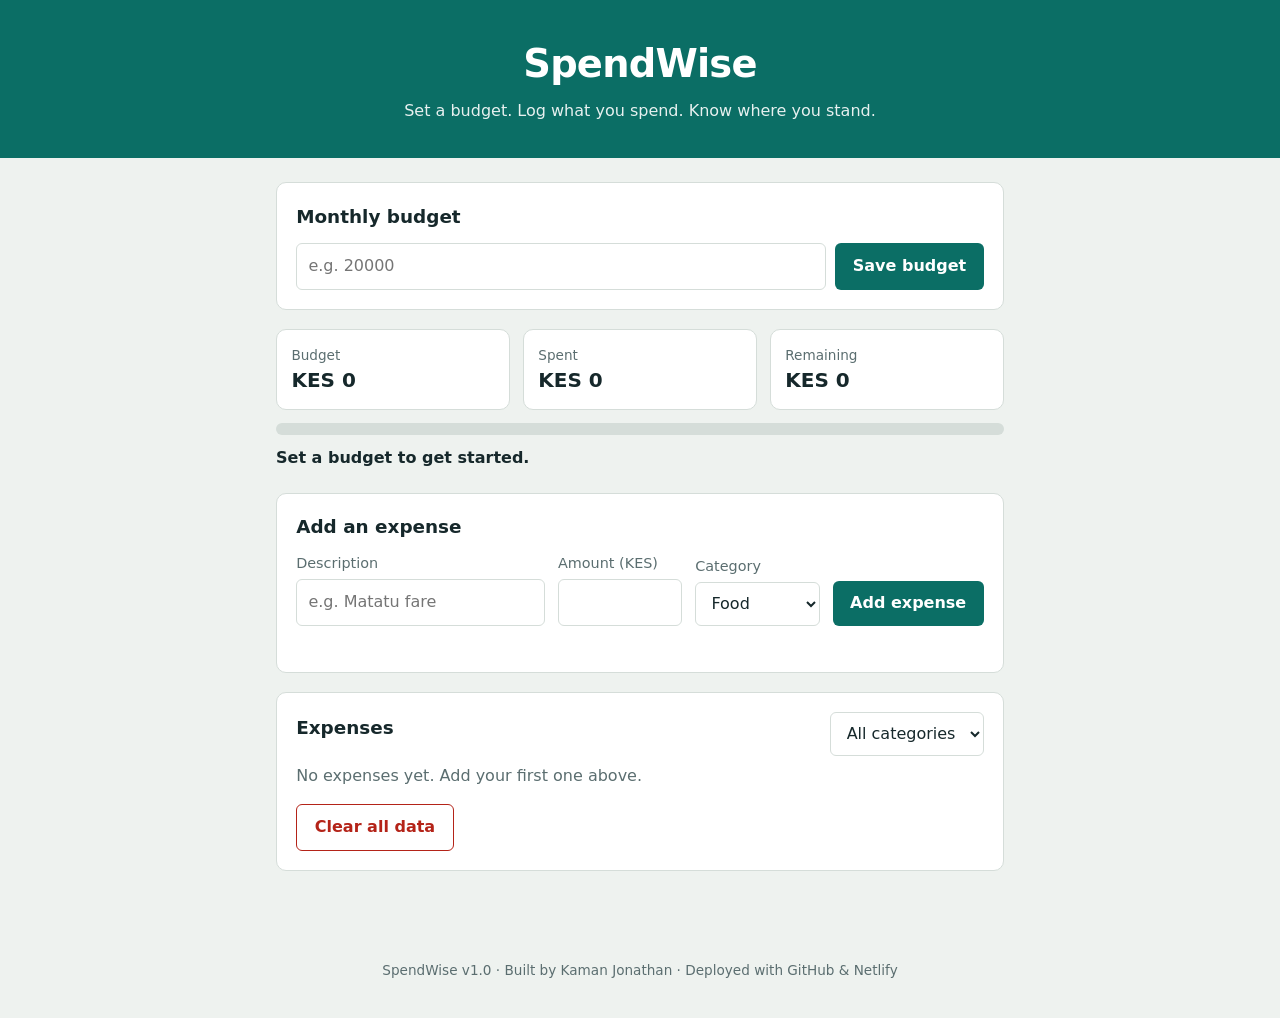
<file: index.html>
<!DOCTYPE html>
<html lang="en">
<head>
  <meta charset="UTF-8">
  <meta name="viewport" content="width=device-width, initial-scale=1">
  <meta name="description" content="SpendWise is a simple budgeting app to set a monthly budget and track your expenses.">
  <title>SpendWise | Track Your Spending</title>
  <link rel="stylesheet" href="style.css">
</head>
<body>
  <header class="site-header">
    <h1>SpendWise</h1>
    <p>Set a budget. Log what you spend. Know where you stand.</p>
  </header>

  <main>
    <section class="panel" aria-labelledby="budget-title">
      <h2 id="budget-title">Monthly budget</h2>
      <form id="budget-form" class="row">
        <label for="budget-input" class="sr-only">Monthly budget in KES</label>
        <input type="number" id="budget-input" min="1" step="any" placeholder="e.g. 20000" required>
        <button type="submit">Save budget</button>
      </form>
    </section>

    <section class="summary" aria-live="polite">
      <div class="stat"><span class="stat-label">Budget</span><strong id="total-budget">KES 0</strong></div>
      <div class="stat"><span class="stat-label">Spent</span><strong id="total-spent">KES 0</strong></div>
      <div class="stat"><span class="stat-label">Remaining</span><strong id="remaining">KES 0</strong></div>
    </section>

    <div class="meter" aria-hidden="true"><div id="meter-fill"></div></div>
    <p id="feedback" class="feedback">Set a budget to get started.</p>

    <section class="panel" aria-labelledby="expense-title">
      <h2 id="expense-title">Add an expense</h2>
      <form id="expense-form" class="grid">
        <div>
          <label for="expense-name">Description</label>
          <input type="text" id="expense-name" placeholder="e.g. Matatu fare" required>
        </div>
        <div>
          <label for="expense-amount">Amount (KES)</label>
          <input type="number" id="expense-amount" min="1" step="any" required>
        </div>
        <div>
          <label for="expense-category">Category</label>
          <select id="expense-category">
            <option>Food</option>
            <option>Transport</option>
            <option>Rent</option>
            <option>Airtime &amp; Data</option>
            <option>Other</option>
          </select>
        </div>
        <button type="submit">Add expense</button>
      </form>
      <p id="form-error" class="error" role="alert"></p>
    </section>

    <section class="panel" aria-labelledby="list-title">
      <div class="list-head">
        <h2 id="list-title">Expenses</h2>
        <div>
          <label for="filter" class="sr-only">Filter by category</label>
          <select id="filter"><option value="All">All categories</option></select>
        </div>
      </div>
      <ul id="expense-list" class="expense-list"></ul>
      <p id="empty-state" class="empty">No expenses yet. Add your first one above.</p>
      <button type="button" id="clear-all" class="secondary">Clear all data</button>
    </section>
  </main>

  <footer class="site-footer">
    <p>SpendWise v1.0 &middot; Built by Kaman Jonathan &middot; Deployed with GitHub &amp; Netlify</p>
  </footer>

  <script src="script.js"></script>
</body>
</html>
</file>
<file: style.css>
:root{
  --bg:#EEF2EF; --surface:#FFFFFF; --ink:#16282B; --muted:#5B6E70;
  --brand:#0B6E65; --brand-dark:#084F49; --ok:#1E8E4E; --warn:#B7791F; --bad:#B42318;
  --line:#D5DDD9;
}
*{box-sizing:border-box}
body{margin:0;font-family:"Segoe UI",system-ui,-apple-system,Roboto,sans-serif;background:var(--bg);color:var(--ink);line-height:1.5}
.site-header{background:var(--brand);color:#fff;padding:2.2rem 1.25rem;text-align:center}
.site-header h1{margin:0;font-size:2.4rem;letter-spacing:-.02em}
.site-header p{margin:.4rem 0 0;opacity:.9}
main{max-width:760px;margin:0 auto;padding:1.5rem 1rem 2rem}
.panel{background:var(--surface);border:1px solid var(--line);border-radius:10px;padding:1.2rem;margin-bottom:1.2rem}
h2{margin:0 0 .8rem;font-size:1.15rem}
label{display:block;font-size:.9rem;margin-bottom:.25rem;color:var(--muted)}
input,select{width:100%;padding:.65rem .7rem;border:1px solid var(--line);border-radius:6px;font:inherit;background:#fff;color:var(--ink)}
input:focus,select:focus,button:focus-visible{outline:3px solid #7CC4BC;outline-offset:1px}
button{padding:.65rem 1.1rem;border:0;border-radius:6px;background:var(--brand);color:#fff;font:inherit;font-weight:600;cursor:pointer}
button:hover{background:var(--brand-dark)}
button.secondary{background:transparent;color:var(--bad);border:1px solid var(--bad);margin-top:1rem}
button.secondary:hover{background:#FDECEA}
.row{display:flex;gap:.6rem}
.row input{flex:1}
.grid{display:grid;grid-template-columns:2fr 1fr 1fr auto;gap:.8rem;align-items:end}
.summary{display:grid;grid-template-columns:repeat(3,1fr);gap:.8rem;margin-bottom:.8rem}
.stat{background:var(--surface);border:1px solid var(--line);border-radius:10px;padding:.9rem}
.stat-label{display:block;color:var(--muted);font-size:.85rem}
.stat strong{font-size:1.25rem}
.meter{height:12px;background:var(--line);border-radius:99px;overflow:hidden}
#meter-fill{height:100%;width:0;background:var(--ok);transition:width .3s,background .3s}
.feedback{margin:.7rem 0 1.4rem;font-weight:600}
.feedback.ok{color:var(--ok)} .feedback.warn{color:var(--warn)} .feedback.bad{color:var(--bad)}
.error{color:var(--bad);min-height:1.2em;margin:.6rem 0 0;font-size:.9rem}
.list-head{display:flex;justify-content:space-between;align-items:center;gap:1rem}
.list-head select{width:auto}
.expense-list{list-style:none;margin:0;padding:0}
.expense-list li{display:flex;justify-content:space-between;align-items:center;gap:1rem;padding:.7rem 0;border-bottom:1px solid var(--line)}
.expense-list .name{font-weight:600}
.expense-list .cat{color:var(--muted);font-size:.85rem}
.expense-list .amt{font-weight:600;white-space:nowrap}
.delete{background:transparent;color:var(--bad);padding:.3rem .6rem;border:1px solid var(--line)}
.delete:hover{background:#FDECEA}
.empty{color:var(--muted);margin:.5rem 0 0}
.site-footer{text-align:center;color:var(--muted);font-size:.85rem;padding:1.5rem 1rem}
.sr-only{position:absolute;width:1px;height:1px;overflow:hidden;clip:rect(0 0 0 0)}
@media (max-width:640px){.grid{grid-template-columns:1fr}.summary{grid-template-columns:1fr}.row{flex-direction:column}}
@media (prefers-reduced-motion:reduce){#meter-fill{transition:none}}
</file>
